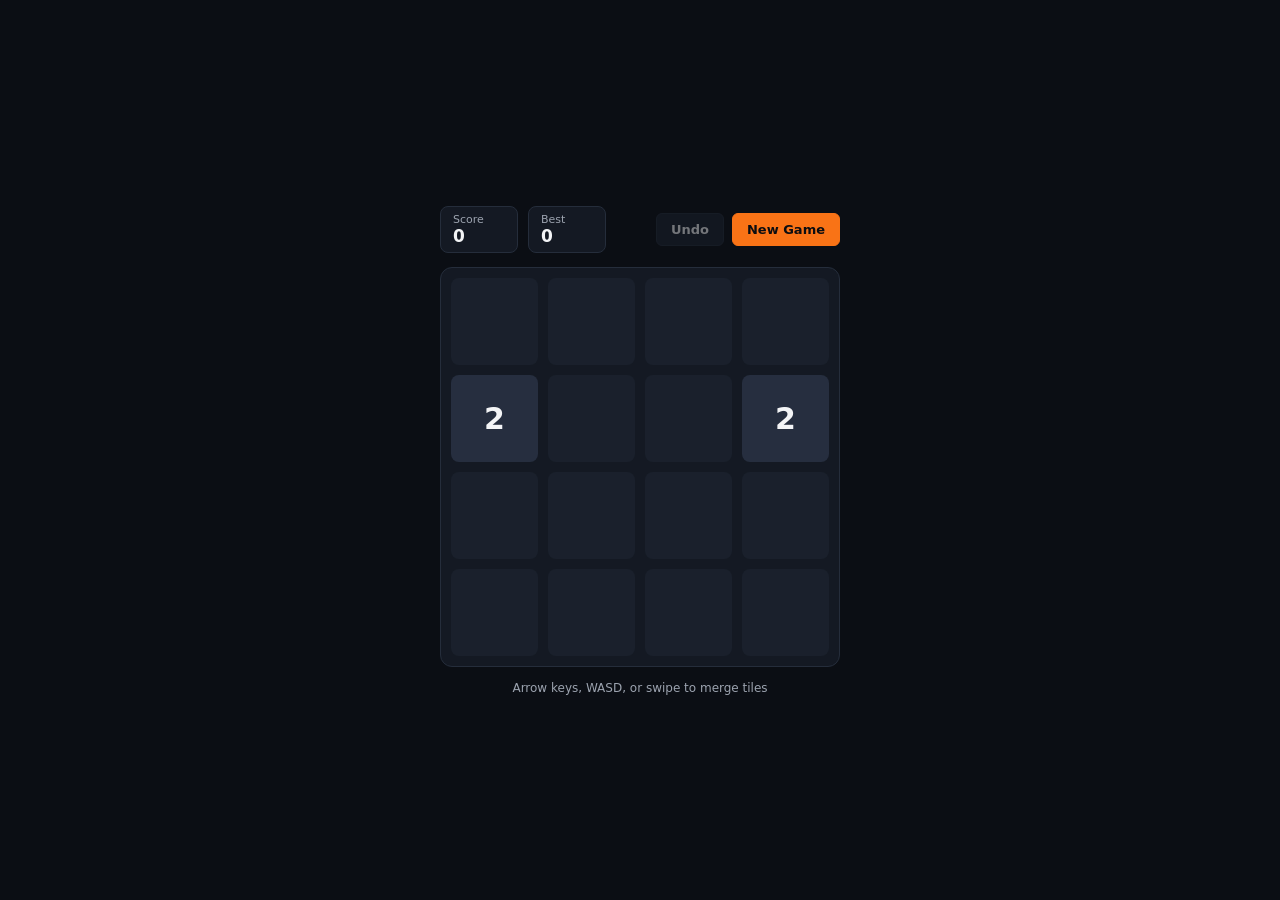
<file: public/games/2048.html>
<!doctype html>
<html lang="en">
  <head>
    <meta charset="UTF-8" />
    <meta name="viewport" content="width=device-width, initial-scale=1.0" />
    <title>2048 Tiles</title>
    <style>
      :root {
        color-scheme: dark;
        --bg: #0b0e14;
        --panel: #141923;
        --border: #252d3b;
        --text: #f3f4f6;
        --muted: #9ca3af;
        --accent: #f97316;
      }
      * { box-sizing: border-box; }
      body {
        margin: 0;
        min-height: 100vh;
        display: flex;
        flex-direction: column;
        align-items: center;
        justify-content: center;
        gap: 14px;
        padding: 16px;
        background: var(--bg);
        color: var(--text);
        font-family: system-ui, -apple-system, sans-serif;
        user-select: none;
        touch-action: none;
      }
      .top-bar {
        width: min(400px, 92vw);
        display: flex;
        align-items: center;
        justify-content: space-between;
        gap: 12px;
      }
      .scores {
        display: flex;
        gap: 10px;
        font-variant-numeric: tabular-nums;
      }
      .score-box {
        background: var(--panel);
        border: 1px solid var(--border);
        border-radius: 8px;
        padding: 6px 12px;
        min-width: 78px;
      }
      .score-label { display: block; font-size: 11px; color: var(--muted); }
      .score-val { font-size: 17px; font-weight: 700; }
      .controls { display: flex; gap: 8px; }
      button {
        font-family: inherit;
        font-size: 13px;
        font-weight: 600;
        padding: 8px 14px;
        border-radius: 6px;
        border: 1px solid var(--border);
        background: #1c2330;
        color: var(--text);
        cursor: pointer;
      }
      button:disabled { opacity: 0.45; cursor: not-allowed; }
      button.primary { background: var(--accent); border-color: var(--accent); color: #0b0d11; }
      .board-wrap {
        position: relative;
        width: min(400px, 92vw);
        aspect-ratio: 1 / 1;
        background: var(--panel);
        border: 1px solid var(--border);
        border-radius: 12px;
        padding: 10px;
      }
      .grid {
        width: 100%;
        height: 100%;
        display: grid;
        grid-template-columns: repeat(4, 1fr);
        grid-template-rows: repeat(4, 1fr);
        gap: 10px;
      }
      .tile {
        display: flex;
        align-items: center;
        justify-content: center;
        border-radius: 8px;
        font-weight: 700;
        font-size: clamp(20px, 5vw, 30px);
        font-variant-numeric: tabular-nums;
        background: #1b2230;
        color: var(--text);
        transition: transform 90ms ease;
      }
      .t-0 { background: #1a202c; color: transparent; }
      .t-2 { background: #262e3f; color: #f3f4f6; }
      .t-4 { background: #333e54; color: #f9fafb; }
      .t-8 { background: #9a3412; color: #fff7ed; }
      .t-16 { background: #c2410c; color: #fff7ed; }
      .t-32 { background: #ea580c; color: #ffffff; }
      .t-64 { background: #f97316; color: #0b0d11; }
      .t-128 { background: #fbbf24; color: #0b0d11; }
      .t-256 { background: #f59e0b; color: #0b0d11; }
      .t-512 { background: #eab308; color: #0b0d11; }
      .t-1024 { background: #facc15; color: #0b0d11; font-size: clamp(16px, 4vw, 24px); }
      .t-2048 { background: #fef08a; color: #0b0d11; font-size: clamp(16px, 4vw, 24px); }
      .overlay {
        position: absolute;
        inset: 0;
        background: rgba(11, 14, 20, 0.88);
        border-radius: 12px;
        display: flex;
        flex-direction: column;
        align-items: center;
        justify-content: center;
        gap: 12px;
        padding: 20px;
        text-align: center;
      }
      .overlay[hidden] { display: none; }
      .overlay h2 { margin: 0; font-size: 24px; }
      .overlay p { margin: 0; font-size: 14px; color: var(--muted); }
      .hint { font-size: 12px; color: var(--muted); }
    </style>
  </head>
  <body>
    <div class="top-bar">
      <div class="scores">
        <div class="score-box"><span class="score-label">Score</span><span class="score-val" id="score-el">0</span></div>
        <div class="score-box"><span class="score-label">Best</span><span class="score-val" id="best-el">0</span></div>
      </div>
      <div class="controls">
        <button type="button" id="undo-btn" disabled>Undo</button>
        <button type="button" class="primary" id="new-btn">New Game</button>
      </div>
    </div>

    <div class="board-wrap" id="board-wrap">
      <div class="grid" id="grid"></div>
      <div class="overlay" id="overlay" hidden>
        <h2 id="overlay-title">You reached 2048</h2>
        <p id="overlay-msg">Keep going for a higher score or start fresh.</p>
        <div class="controls">
          <button type="button" id="keep-btn" hidden>Keep Playing</button>
          <button type="button" class="primary" id="restart-btn">Play Again</button>
        </div>
      </div>
    </div>

    <div class="hint">Arrow keys, WASD, or swipe to merge tiles</div>

    <script>
      const BEST_KEY = 'arcadevault_2048_best';
      const gridEl = document.getElementById('grid');
      const scoreEl = document.getElementById('score-el');
      const bestEl = document.getElementById('best-el');
      const undoBtn = document.getElementById('undo-btn');
      const newBtn = document.getElementById('new-btn');
      const overlay = document.getElementById('overlay');
      const overlayTitle = document.getElementById('overlay-title');
      const overlayMsg = document.getElementById('overlay-msg');
      const keepBtn = document.getElementById('keep-btn');
      const restartBtn = document.getElementById('restart-btn');
      const boardWrap = document.getElementById('board-wrap');

      let board = [];
      let score = 0;
      let best = Number(localStorage.getItem(BEST_KEY) || 0);
      let prevState = null;
      let wonOnce = false;
      let touchStart = null;

      bestEl.textContent = best;

      function init() {
        board = Array.from({ length: 4 }, () => [0, 0, 0, 0]);
        score = 0;
        prevState = null;
        wonOnce = false;
        undoBtn.disabled = true;
        overlay.hidden = true;
        addRandomTile();
        addRandomTile();
        render();
      }

      function addRandomTile() {
        const empty = [];
        for (let r = 0; r < 4; r++) {
          for (let c = 0; c < 4; c++) {
            if (board[r][c] === 0) empty.push([r, c]);
          }
        }
        if (!empty.length) return;
        const [r, c] = empty[Math.floor(Math.random() * empty.length)];
        board[r][c] = Math.random() < 0.9 ? 2 : 4;
      }

      function render() {
        gridEl.innerHTML = '';
        for (let r = 0; r < 4; r++) {
          for (let c = 0; c < 4; c++) {
            const val = board[r][c];
            const cell = document.createElement('div');
            cell.className = `tile t-${val <= 2048 ? val : 2048}`;
            cell.textContent = val ? String(val) : '';
            gridEl.appendChild(cell);
          }
        }
        scoreEl.textContent = String(score);
        if (score > best) {
          best = score;
          bestEl.textContent = String(best);
          localStorage.setItem(BEST_KEY, String(best));
        }
      }

      function slideLine(line) {
        const nonZero = line.filter((v) => v !== 0);
        const out = [];
        let gained = 0;
        for (let i = 0; i < nonZero.length; i++) {
          if (i + 1 < nonZero.length && nonZero[i] === nonZero[i + 1]) {
            const merged = nonZero[i] * 2;
            out.push(merged);
            gained += merged;
            i++;
          } else {
            out.push(nonZero[i]);
          }
        }
        while (out.length < 4) out.push(0);
        return { out, gained };
      }

      function canMove() {
        for (let r = 0; r < 4; r++) {
          for (let c = 0; c < 4; c++) {
            if (board[r][c] === 0) return true;
            if (r < 3 && board[r][c] === board[r + 1][c]) return true;
            if (c < 3 && board[r][c] === board[r][c + 1]) return true;
          }
        }
        return false;
      }

      function move(dir) {
        if (!overlay.hidden) return;
        const snapshot = board.map((row) => [...row]);
        const prevScore = score;
        let changed = false;

        if (dir === 'left' || dir === 'right') {
          for (let r = 0; r < 4; r++) {
            const row = dir === 'left' ? [...board[r]] : [...board[r]].reverse();
            const { out, gained } = slideLine(row);
            const finalRow = dir === 'left' ? out : out.reverse();
            if (finalRow.some((v, idx) => v !== board[r][idx])) changed = true;
            board[r] = finalRow;
            score += gained;
          }
        } else {
          for (let c = 0; c < 4; c++) {
            const col = [board[0][c], board[1][c], board[2][c], board[3][c]];
            const oriented = dir === 'up' ? col : col.reverse();
            const { out, gained } = slideLine(oriented);
            const finalCol = dir === 'up' ? out : out.reverse();
            for (let r = 0; r < 4; r++) {
              if (board[r][c] !== finalCol[r]) changed = true;
              board[r][c] = finalCol[r];
            }
            score += gained;
          }
        }

        if (!changed) return;

        prevState = { board: snapshot, score: prevScore };
        undoBtn.disabled = false;
        addRandomTile();
        render();

        if (!wonOnce && board.some((row) => row.includes(2048))) {
          wonOnce = true;
          overlayTitle.textContent = '2048 Reached!';
          overlayMsg.textContent = 'Continue pushing your score or start a new board.';
          keepBtn.hidden = false;
          overlay.hidden = false;
          return;
        }

        if (!canMove()) {
          overlayTitle.textContent = 'No Moves Left';
          overlayMsg.textContent = `Final score: ${score}`;
          keepBtn.hidden = true;
          overlay.hidden = false;
        }
      }

      document.addEventListener('keydown', (e) => {
        const key = e.key.toLowerCase();
        if (['arrowup', 'arrowdown', 'arrowleft', 'arrowright'].includes(key)) {
          e.preventDefault();
        }
        if (key === 'arrowleft' || key === 'a') move('left');
        else if (key === 'arrowright' || key === 'd') move('right');
        else if (key === 'arrowup' || key === 'w') move('up');
        else if (key === 'arrowdown' || key === 's') move('down');
      });

      boardWrap.addEventListener('pointerdown', (e) => {
        touchStart = { x: e.clientX, y: e.clientY };
      });
      boardWrap.addEventListener('pointerup', (e) => {
        if (!touchStart) return;
        const dx = e.clientX - touchStart.x;
        const dy = e.clientY - touchStart.y;
        touchStart = null;
        if (Math.max(Math.abs(dx), Math.abs(dy)) < 24) return;
        if (Math.abs(dx) > Math.abs(dy)) move(dx > 0 ? 'right' : 'left');
        else move(dy > 0 ? 'down' : 'up');
      });

      undoBtn.addEventListener('click', () => {
        if (!prevState) return;
        board = prevState.board;
        score = prevState.score;
        prevState = null;
        undoBtn.disabled = true;
        overlay.hidden = true;
        render();
      });

      keepBtn.addEventListener('click', () => { overlay.hidden = true; });
      newBtn.addEventListener('click', init);
      restartBtn.addEventListener('click', init);

      init();
    </script>
  </body>
</html>
</file>
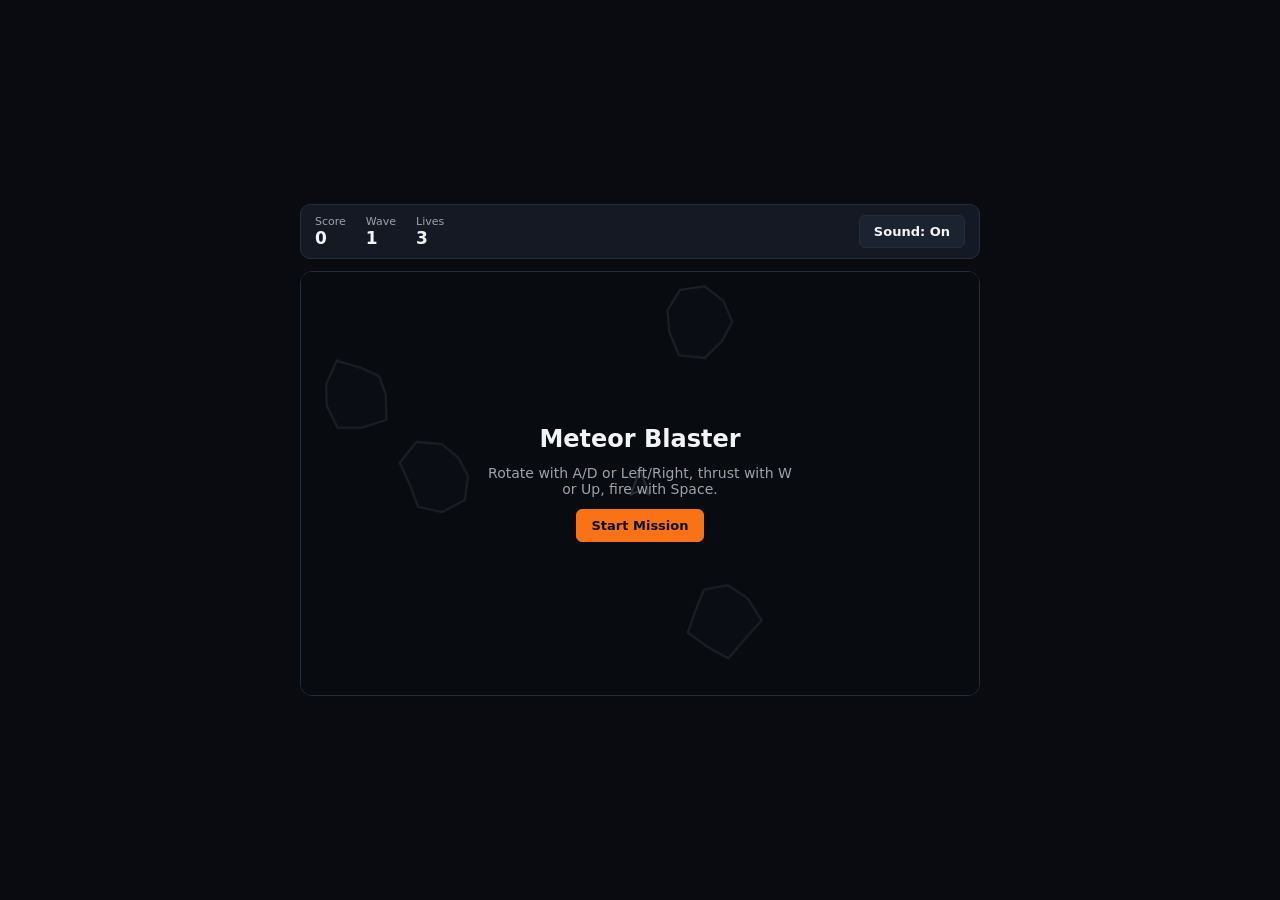
<file: public/games/asteroids.html>
<!doctype html>
<html lang="en">
  <head>
    <meta charset="UTF-8" />
    <meta name="viewport" content="width=device-width, initial-scale=1.0" />
    <title>Meteor Blaster</title>
    <style>
      :root {
        color-scheme: dark;
        --bg: #090b10;
        --panel: #141923;
        --border: #252d3b;
        --text: #f3f4f6;
        --muted: #9ca3af;
        --accent: #f97316;
      }
      * { box-sizing: border-box; }
      body {
        margin: 0;
        min-height: 100vh;
        display: flex;
        flex-direction: column;
        align-items: center;
        justify-content: center;
        gap: 12px;
        padding: 14px;
        background: var(--bg);
        color: var(--text);
        font-family: system-ui, -apple-system, sans-serif;
        user-select: none;
      }
      .hud {
        width: min(680px, 95vw);
        display: flex;
        align-items: center;
        justify-content: space-between;
        padding: 10px 14px;
        background: var(--panel);
        border: 1px solid var(--border);
        border-radius: 10px;
        font-variant-numeric: tabular-nums;
      }
      .stats { display: flex; gap: 20px; }
      .stat-label { display: block; font-size: 11px; color: var(--muted); }
      .stat-val { font-size: 17px; font-weight: 700; }
      button {
        font-family: inherit;
        font-size: 13px;
        font-weight: 600;
        padding: 8px 14px;
        border-radius: 6px;
        border: 1px solid var(--border);
        background: #1c2330;
        color: var(--text);
        cursor: pointer;
      }
      button.primary { background: var(--accent); border-color: var(--accent); color: #0b0d11; }
      .stage {
        position: relative;
        width: min(680px, 95vw);
        aspect-ratio: 16 / 10;
        background: #0b0e15;
        border: 1px solid var(--border);
        border-radius: 12px;
        overflow: hidden;
      }
      canvas { display: block; width: 100%; height: 100%; }
      .overlay {
        position: absolute;
        inset: 0;
        background: rgba(9, 11, 16, 0.86);
        display: flex;
        flex-direction: column;
        align-items: center;
        justify-content: center;
        gap: 12px;
        padding: 20px;
        text-align: center;
      }
      .overlay[hidden] { display: none; }
      .overlay h1 { margin: 0; font-size: 24px; }
      .overlay p { margin: 0; font-size: 14px; color: var(--muted); max-width: 36ch; }
    </style>
  </head>
  <body>
    <div class="hud">
      <div class="stats">
        <div><span class="stat-label">Score</span><span class="stat-val" id="score-el">0</span></div>
        <div><span class="stat-label">Wave</span><span class="stat-val" id="wave-el">1</span></div>
        <div><span class="stat-label">Lives</span><span class="stat-val" id="lives-el">3</span></div>
      </div>
      <button type="button" id="mute-btn">Sound: On</button>
    </div>

    <div class="stage">
      <canvas id="canvas" width="680" height="425"></canvas>
      <div class="overlay" id="overlay">
        <h1 id="overlay-title">Meteor Blaster</h1>
        <p id="overlay-sub">Rotate with A/D or Left/Right, thrust with W or Up, fire with Space.</p>
        <button type="button" class="primary" id="start-btn">Start Mission</button>
      </div>
    </div>

    <script>
      const canvas = document.getElementById('canvas');
      const ctx = canvas.getContext('2d');
      const scoreEl = document.getElementById('score-el');
      const waveEl = document.getElementById('wave-el');
      const livesEl = document.getElementById('lives-el');
      const overlay = document.getElementById('overlay');
      const overlayTitle = document.getElementById('overlay-title');
      const overlaySub = document.getElementById('overlay-sub');
      const startBtn = document.getElementById('start-btn');
      const muteBtn = document.getElementById('mute-btn');

      let state = 'MENU';
      let score = 0;
      let wave = 1;
      let lives = 3;
      let ship = null;
      let bullets = [];
      let asteroids = [];
      let sparks = [];
      let keys = {};
      let fireCooldown = 0;
      let muted = false;
      let audioCtx = null;

      function beep(freq, dur, type = 'sawtooth') {
        if (muted) return;
        try {
          if (!audioCtx) audioCtx = new (window.AudioContext || window.webkitAudioContext)();
          const osc = audioCtx.createOscillator();
          const gain = audioCtx.createGain();
          osc.type = type;
          osc.frequency.value = freq;
          gain.gain.setValueAtTime(0.05, audioCtx.currentTime);
          gain.gain.exponentialRampToValueAtTime(0.001, audioCtx.currentTime + dur);
          osc.connect(gain);
          gain.connect(audioCtx.destination);
          osc.start();
          osc.stop(audioCtx.currentTime + dur);
        } catch {}
      }

      function createAsteroid(x, y, radius) {
        const angle = Math.random() * Math.PI * 2;
        const speed = (1.1 + Math.random() * 1.4) * (radius < 20 ? 1.4 : 1);
        const verts = [];
        const points = 9;
        for (let i = 0; i < points; i++) {
          const a = (i / points) * Math.PI * 2;
          const r = radius * (0.76 + Math.random() * 0.36);
          verts.push({ x: Math.cos(a) * r, y: Math.sin(a) * r });
        }
        return { x, y, vx: Math.cos(angle) * speed, vy: Math.sin(angle) * speed, radius, verts };
      }

      function spawnWave(count) {
        asteroids = [];
        for (let i = 0; i < count; i++) {
          let x, y;
          do {
            x = Math.random() * canvas.width;
            y = Math.random() * canvas.height;
          } while (Math.hypot(x - canvas.width / 2, y - canvas.height / 2) < 120);
          asteroids.push(createAsteroid(x, y, 36));
        }
      }

      function resetShip() {
        ship = { x: canvas.width / 2, y: canvas.height / 2, vx: 0, vy: 0, angle: -Math.PI / 2, invuln: 110 };
      }

      function syncHud() {
        scoreEl.textContent = String(score);
        waveEl.textContent = String(wave);
        livesEl.textContent = String(lives);
      }

      function startGame() {
        score = 0;
        wave = 1;
        lives = 3;
        bullets = [];
        sparks = [];
        resetShip();
        spawnWave(4);
        syncHud();
        state = 'PLAYING';
        overlay.hidden = true;
      }

      function wrap(obj) {
        if (obj.x < -40) obj.x = canvas.width + 40;
        if (obj.x > canvas.width + 40) obj.x = -40;
        if (obj.y < -40) obj.y = canvas.height + 40;
        if (obj.y > canvas.height + 40) obj.y = -40;
      }

      function addSparks(x, y, color, count = 8) {
        for (let i = 0; i < count; i++) {
          const a = Math.random() * Math.PI * 2;
          const s = 1 + Math.random() * 2.5;
          sparks.push({ x, y, vx: Math.cos(a) * s, vy: Math.sin(a) * s, life: 22, color });
        }
      }

      function loop() {
        if (state === 'PLAYING') {
          if (keys['arrowleft'] || keys['a']) ship.angle -= 0.065;
          if (keys['arrowright'] || keys['d']) ship.angle += 0.065;
          if (keys['arrowup'] || keys['w']) {
            ship.vx += Math.cos(ship.angle) * 0.16;
            ship.vy += Math.sin(ship.angle) * 0.16;
          }
          ship.vx *= 0.99;
          ship.vy *= 0.99;
          ship.x += ship.vx;
          ship.y += ship.vy;
          wrap(ship);
          if (ship.invuln > 0) ship.invuln--;

          if (fireCooldown > 0) fireCooldown--;
          if (keys[' '] && fireCooldown === 0) {
            bullets.push({
              x: ship.x + Math.cos(ship.angle) * 14,
              y: ship.y + Math.sin(ship.angle) * 14,
              vx: Math.cos(ship.angle) * 7.5 + ship.vx * 0.4,
              vy: Math.sin(ship.angle) * 7.5 + ship.vy * 0.4,
              life: 55,
            });
            fireCooldown = 12;
            beep(660, 0.06, 'square');
          }

          for (let i = bullets.length - 1; i >= 0; i--) {
            const b = bullets[i];
            b.x += b.vx;
            b.y += b.vy;
            wrap(b);
            b.life--;
            if (b.life <= 0) bullets.splice(i, 1);
          }

          for (let i = asteroids.length - 1; i >= 0; i--) {
            const a = asteroids[i];
            a.x += a.vx;
            a.y += a.vy;
            wrap(a);

            // Bullet hit
            let destroyed = false;
            for (let j = bullets.length - 1; j >= 0; j--) {
              const b = bullets[j];
              if (Math.hypot(b.x - a.x, b.y - a.y) < a.radius) {
                bullets.splice(j, 1);
                asteroids.splice(i, 1);
                destroyed = true;
                score += a.radius > 26 ? 25 : a.radius > 16 ? 50 : 100;
                syncHud();
                beep(220, 0.12, 'triangle');
                addSparks(a.x, a.y, '#f97316', 10);
                if (a.radius > 16) {
                  asteroids.push(createAsteroid(a.x, a.y, a.radius * 0.56));
                  asteroids.push(createAsteroid(a.x, a.y, a.radius * 0.56));
                }
                break;
              }
            }
            if (destroyed) continue;

            // Ship hit
            if (ship.invuln === 0 && Math.hypot(ship.x - a.x, ship.y - a.y) < a.radius + 10) {
              lives -= 1;
              syncHud();
              beep(130, 0.25, 'sawtooth');
              addSparks(ship.x, ship.y, '#f3f4f6', 14);
              if (lives <= 0) {
                state = 'OVER';
                overlayTitle.textContent = 'Ship Destroyed';
                overlaySub.textContent = `Final score: ${score} · Reached Wave ${wave}`;
                startBtn.textContent = 'Play Again';
                overlay.hidden = false;
              } else {
                resetShip();
              }
            }
          }

          if (asteroids.length === 0 && state === 'PLAYING') {
            wave += 1;
            syncHud();
            spawnWave(3 + wave);
            ship.invuln = 80;
          }
        }

        for (let i = sparks.length - 1; i >= 0; i--) {
          const s = sparks[i];
          s.x += s.vx;
          s.y += s.vy;
          s.life--;
          if (s.life <= 0) sparks.splice(i, 1);
        }

        draw();
        requestAnimationFrame(loop);
      }

      function draw() {
        ctx.fillStyle = '#090b10';
        ctx.fillRect(0, 0, canvas.width, canvas.height);

        // Asteroids
        ctx.strokeStyle = '#9ca3af';
        ctx.fillStyle = '#181f2c';
        ctx.lineWidth = 2;
        asteroids.forEach((a) => {
          ctx.beginPath();
          a.verts.forEach((v, idx) => {
            if (idx === 0) ctx.moveTo(a.x + v.x, a.y + v.y);
            else ctx.lineTo(a.x + v.x, a.y + v.y);
          });
          ctx.closePath();
          ctx.fill();
          ctx.stroke();
        });

        // Bullets
        ctx.fillStyle = '#f97316';
        bullets.forEach((b) => {
          ctx.beginPath();
          ctx.arc(b.x, b.y, 3, 0, Math.PI * 2);
          ctx.fill();
        });

        // Sparks
        sparks.forEach((s) => {
          ctx.fillStyle = s.color;
          ctx.globalAlpha = s.life / 22;
          ctx.fillRect(s.x, s.y, 3, 3);
          ctx.globalAlpha = 1;
        });

        // Ship
        if (ship && (ship.invuln === 0 || Math.floor(ship.invuln / 6) % 2 === 0)) {
          ctx.save();
          ctx.translate(ship.x, ship.y);
          ctx.rotate(ship.angle);
          if (keys['arrowup'] || keys['w']) {
            ctx.fillStyle = '#f97316';
            ctx.beginPath();
            ctx.moveTo(-10, -4);
            ctx.lineTo(-19, 0);
            ctx.lineTo(-10, 4);
            ctx.closePath();
            ctx.fill();
          }
          ctx.strokeStyle = '#f3f4f6';
          ctx.fillStyle = '#1f2937';
          ctx.lineWidth = 2;
          ctx.beginPath();
          ctx.moveTo(15, 0);
          ctx.lineTo(-11, -9);
          ctx.lineTo(-7, 0);
          ctx.lineTo(-11, 9);
          ctx.closePath();
          ctx.fill();
          ctx.stroke();
          ctx.restore();
        }
      }

      document.addEventListener('keydown', (e) => {
        const k = e.key.toLowerCase();
        if (['arrowup', 'arrowdown', 'arrowleft', 'arrowright', ' '].includes(k)) e.preventDefault();
        keys[k] = true;
        if (k === ' ' && state !== 'PLAYING') startGame();
      });
      document.addEventListener('keyup', (e) => {
        keys[e.key.toLowerCase()] = false;
      });

      startBtn.addEventListener('click', startGame);
      muteBtn.addEventListener('click', () => {
        muted = !muted;
        muteBtn.textContent = muted ? 'Sound: Off' : 'Sound: On';
      });

      resetShip();
      spawnWave(4);
      loop();
    </script>
  </body>
</html>
</file>
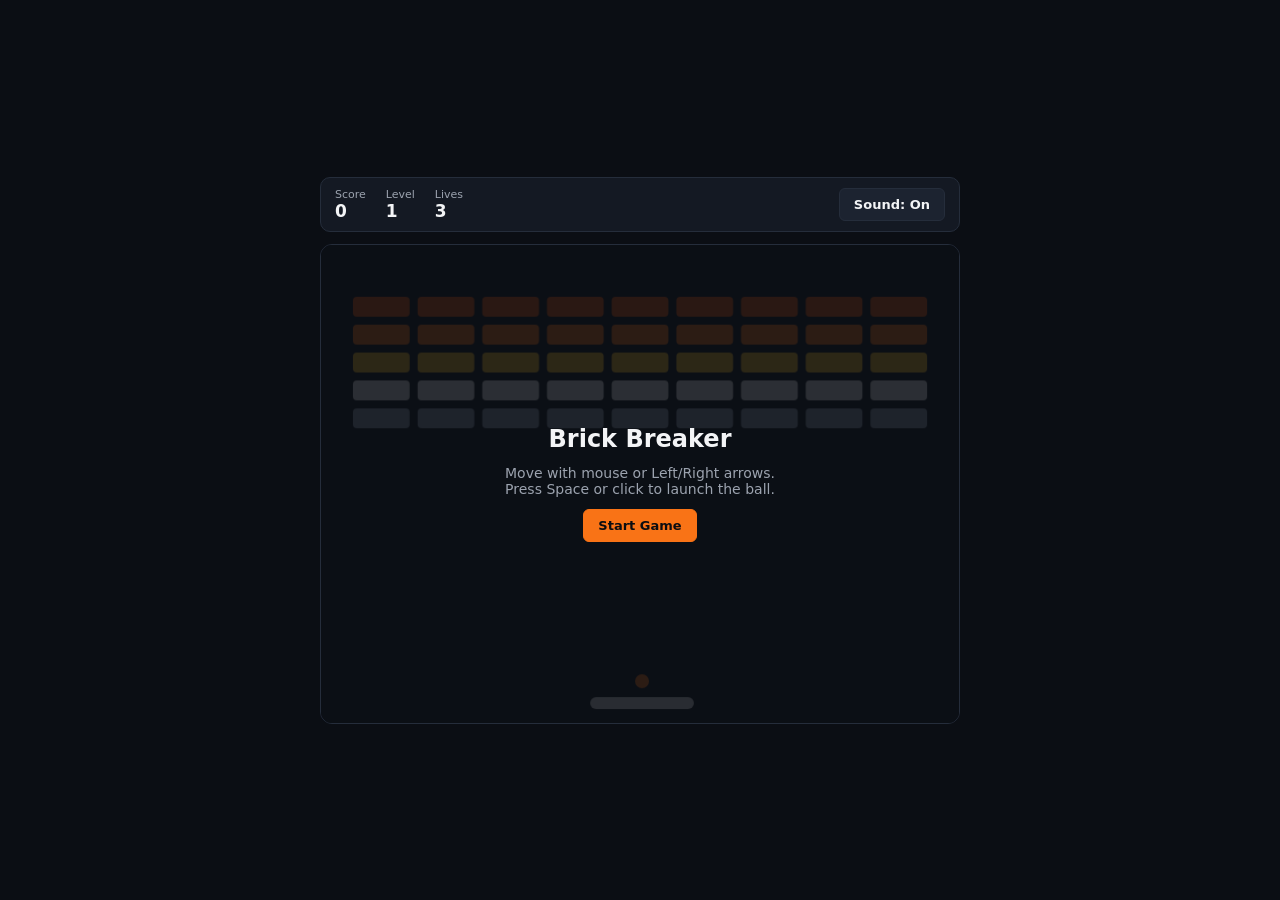
<file: public/games/breakout.html>
<!doctype html>
<html lang="en">
  <head>
    <meta charset="UTF-8" />
    <meta name="viewport" content="width=device-width, initial-scale=1.0" />
    <title>Brick Breaker</title>
    <style>
      :root {
        color-scheme: dark;
        --bg: #0b0e14;
        --panel: #141923;
        --border: #252d3b;
        --text: #f3f4f6;
        --muted: #9ca3af;
        --accent: #f97316;
      }
      * { box-sizing: border-box; }
      body {
        margin: 0;
        min-height: 100vh;
        display: flex;
        flex-direction: column;
        align-items: center;
        justify-content: center;
        gap: 12px;
        padding: 14px;
        background: var(--bg);
        color: var(--text);
        font-family: system-ui, -apple-system, sans-serif;
        user-select: none;
      }
      .hud {
        width: min(640px, 95vw);
        display: flex;
        align-items: center;
        justify-content: space-between;
        padding: 10px 14px;
        background: var(--panel);
        border: 1px solid var(--border);
        border-radius: 10px;
        font-variant-numeric: tabular-nums;
      }
      .stats { display: flex; gap: 20px; }
      .stat-label { display: block; font-size: 11px; color: var(--muted); }
      .stat-val { font-size: 17px; font-weight: 700; }
      button {
        font-family: inherit;
        font-size: 13px;
        font-weight: 600;
        padding: 8px 14px;
        border-radius: 6px;
        border: 1px solid var(--border);
        background: #1c2330;
        color: var(--text);
        cursor: pointer;
      }
      button.primary { background: var(--accent); border-color: var(--accent); color: #0b0d11; }
      .stage-wrap {
        position: relative;
        width: min(640px, 95vw);
        aspect-ratio: 4 / 3;
        background: var(--panel);
        border: 1px solid var(--border);
        border-radius: 12px;
        overflow: hidden;
      }
      canvas { display: block; width: 100%; height: 100%; }
      .overlay {
        position: absolute;
        inset: 0;
        background: rgba(11, 14, 20, 0.86);
        display: flex;
        flex-direction: column;
        align-items: center;
        justify-content: center;
        gap: 12px;
        padding: 20px;
        text-align: center;
      }
      .overlay[hidden] { display: none; }
      .overlay h1 { margin: 0; font-size: 24px; }
      .overlay p { margin: 0; font-size: 14px; color: var(--muted); max-width: 34ch; }
    </style>
  </head>
  <body>
    <div class="hud">
      <div class="stats">
        <div><span class="stat-label">Score</span><span class="stat-val" id="score-el">0</span></div>
        <div><span class="stat-label">Level</span><span class="stat-val" id="level-el">1</span></div>
        <div><span class="stat-label">Lives</span><span class="stat-val" id="lives-el">3</span></div>
      </div>
      <div>
        <button type="button" id="mute-btn">Sound: On</button>
      </div>
    </div>

    <div class="stage-wrap">
      <canvas id="canvas" width="640" height="480"></canvas>
      <div class="overlay" id="overlay">
        <h1 id="overlay-title">Brick Breaker</h1>
        <p id="overlay-sub">Move with mouse or Left/Right arrows. Press Space or click to launch the ball.</p>
        <button type="button" class="primary" id="start-btn">Start Game</button>
      </div>
    </div>

    <script>
      const canvas = document.getElementById('canvas');
      const ctx = canvas.getContext('2d');
      const scoreEl = document.getElementById('score-el');
      const levelEl = document.getElementById('level-el');
      const livesEl = document.getElementById('lives-el');
      const overlay = document.getElementById('overlay');
      const overlayTitle = document.getElementById('overlay-title');
      const overlaySub = document.getElementById('overlay-sub');
      const startBtn = document.getElementById('start-btn');
      const muteBtn = document.getElementById('mute-btn');

      const COLORS = ['#ea580c', '#f97316', '#fbbf24', '#f3f4f6', '#94a3b8'];
      let state = 'MENU';
      let score = 0;
      let level = 1;
      let lives = 3;
      let paddle = { x: 270, w: 104, h: 12 };
      let balls = [];
      let bricks = [];
      let drops = [];
      let keys = { left: false, right: false };
      let muted = false;
      let audioCtx = null;
      let rafId = null;

      function beep(freq, dur) {
        if (muted) return;
        try {
          if (!audioCtx) audioCtx = new (window.AudioContext || window.webkitAudioContext)();
          const osc = audioCtx.createOscillator();
          const gain = audioCtx.createGain();
          osc.type = 'triangle';
          osc.frequency.value = freq;
          gain.gain.setValueAtTime(0.07, audioCtx.currentTime);
          gain.gain.exponentialRampToValueAtTime(0.001, audioCtx.currentTime + dur);
          osc.connect(gain);
          gain.connect(audioCtx.destination);
          osc.start();
          osc.stop(audioCtx.currentTime + dur);
        } catch {}
      }

      function buildBricks(lvl) {
        bricks = [];
        const cols = 9;
        const rows = 5 + Math.min(2, lvl - 1);
        const pad = 8;
        const marginX = 32;
        const bw = (canvas.width - marginX * 2 - pad * (cols - 1)) / cols;
        const bh = 20;
        for (let r = 0; r < rows; r++) {
          for (let c = 0; c < cols; c++) {
            if (lvl % 2 === 0 && (r + c) % 5 === 0) continue;
            bricks.push({
              x: marginX + c * (bw + pad),
              y: 52 + r * (bh + pad),
              w: bw,
              h: bh,
              color: COLORS[r % COLORS.length],
              alive: true,
            });
          }
        }
      }

      function resetBall() {
        paddle.w = 104;
        balls = [{ x: paddle.x + paddle.w / 2, y: canvas.height - 42, dx: 3.4, dy: -4.2, r: 7, stuck: true }];
      }

      function startGame() {
        score = 0;
        level = 1;
        lives = 3;
        drops = [];
        paddle.x = (canvas.width - 104) / 2;
        buildBricks(level);
        resetBall();
        syncHud();
        state = 'PLAYING';
        overlay.hidden = true;
      }

      function syncHud() {
        scoreEl.textContent = String(score);
        levelEl.textContent = String(level);
        livesEl.textContent = String(lives);
      }

      function launchStuckBalls() {
        balls.forEach((b) => {
          if (b.stuck) {
            b.stuck = false;
            const speed = 5 + Math.min(2.2, (level - 1) * 0.4);
            const angle = -Math.PI / 2 + (Math.random() - 0.5) * 0.45;
            b.dx = Math.cos(angle) * speed;
            b.dy = Math.sin(angle) * speed;
          }
        });
      }

      function update() {
        if (state === 'PLAYING') {
          if (keys.left) paddle.x -= 7;
          if (keys.right) paddle.x += 7;
          paddle.x = Math.max(10, Math.min(canvas.width - paddle.w - 10, paddle.x));

          for (let i = balls.length - 1; i >= 0; i--) {
            const b = balls[i];
            if (b.stuck) {
              b.x = paddle.x + paddle.w / 2;
              b.y = canvas.height - 34;
              continue;
            }
            b.x += b.dx;
            b.y += b.dy;

            if (b.x - b.r < 0) { b.x = b.r; b.dx = Math.abs(b.dx); beep(320, 0.04); }
            if (b.x + b.r > canvas.width) { b.x = canvas.width - b.r; b.dx = -Math.abs(b.dx); beep(320, 0.04); }
            if (b.y - b.r < 0) { b.y = b.r; b.dy = Math.abs(b.dy); beep(320, 0.04); }

            // Paddle bounce
            const py = canvas.height - 26;
            if (b.dy > 0 && b.y + b.r >= py && b.y - b.r <= py + paddle.h && b.x >= paddle.x - 4 && b.x <= paddle.x + paddle.w + 4) {
              const hitPos = (b.x - (paddle.x + paddle.w / 2)) / (paddle.w / 2);
              const speed = Math.hypot(b.dx, b.dy);
              const angle = hitPos * (Math.PI / 3);
              b.dx = Math.sin(angle) * speed;
              b.dy = -Math.cos(angle) * speed;
              b.y = py - b.r;
              beep(440, 0.05);
            }

            // Brick collision
            for (const br of bricks) {
              if (!br.alive) continue;
              if (b.x + b.r > br.x && b.x - b.r < br.x + br.w && b.y + b.r > br.y && b.y - b.r < br.y + br.h) {
                br.alive = false;
                b.dy = -b.dy;
                score += 20;
                syncHud();
                beep(580, 0.06);
                if (Math.random() < 0.14) {
                  drops.push({ x: br.x + br.w / 2, y: br.y + br.h / 2, type: Math.random() < 0.5 ? 'W' : 'M' });
                }
                break;
              }
            }

            if (b.y - b.r > canvas.height) {
              balls.splice(i, 1);
            }
          }

          // Power-up drops
          for (let i = drops.length - 1; i >= 0; i--) {
            const d = drops[i];
            d.y += 2.6;
            const py = canvas.height - 26;
            if (d.y + 10 >= py && d.y - 10 <= py + paddle.h && d.x >= paddle.x && d.x <= paddle.x + paddle.w) {
              if (d.type === 'W') {
                paddle.w = Math.min(160, paddle.w + 26);
              } else if (balls.length < 4 && balls[0]) {
                balls.push({ ...balls[0], dx: -balls[0].dx, stuck: false });
              }
              beep(720, 0.1);
              drops.splice(i, 1);
              continue;
            }
            if (d.y > canvas.height + 20) drops.splice(i, 1);
          }

          if (balls.length === 0) {
            lives -= 1;
            syncHud();
            beep(180, 0.2);
            if (lives <= 0) {
              state = 'OVER';
              overlayTitle.textContent = 'Game Over';
              overlaySub.textContent = `Final score: ${score} · Reached Level ${level}`;
              startBtn.textContent = 'Play Again';
              overlay.hidden = false;
            } else {
              resetBall();
            }
          } else if (bricks.every((br) => !br.alive)) {
            level += 1;
            syncHud();
            drops = [];
            buildBricks(level);
            resetBall();
            beep(820, 0.18);
          }
        }

        draw();
        rafId = requestAnimationFrame(update);
      }

      function draw() {
        ctx.fillStyle = '#0e131c';
        ctx.fillRect(0, 0, canvas.width, canvas.height);

        bricks.forEach((br) => {
          if (!br.alive) return;
          ctx.fillStyle = br.color;
          ctx.beginPath();
          ctx.roundRect(br.x, br.y, br.w, br.h, 4);
          ctx.fill();
        });

        drops.forEach((d) => {
          ctx.fillStyle = d.type === 'W' ? '#10b981' : '#fbbf24';
          ctx.beginPath();
          ctx.roundRect(d.x - 12, d.y - 9, 24, 18, 5);
          ctx.fill();
          ctx.fillStyle = '#0b0d11';
          ctx.font = 'bold 11px system-ui';
          ctx.textAlign = 'center';
          ctx.textBaseline = 'middle';
          ctx.fillText(d.type, d.x, d.y + 0.5);
        });

        // Paddle
        ctx.fillStyle = '#e5e7eb';
        ctx.beginPath();
        ctx.roundRect(paddle.x, canvas.height - 26, paddle.w, paddle.h, 6);
        ctx.fill();

        // Balls
        balls.forEach((b) => {
          ctx.fillStyle = '#f97316';
          ctx.beginPath();
          ctx.arc(b.x, b.y, b.r, 0, Math.PI * 2);
          ctx.fill();
        });
      }

      canvas.addEventListener('pointermove', (e) => {
        if (state !== 'PLAYING') return;
        const rect = canvas.getBoundingClientRect();
        const scaleX = canvas.width / rect.width;
        const mx = (e.clientX - rect.left) * scaleX;
        paddle.x = Math.max(10, Math.min(canvas.width - paddle.w - 10, mx - paddle.w / 2));
      });

      canvas.addEventListener('click', () => {
        if (state === 'PLAYING') launchStuckBalls();
      });

      document.addEventListener('keydown', (e) => {
        if (e.key === 'ArrowLeft' || e.key.toLowerCase() === 'a') { e.preventDefault(); keys.left = true; }
        if (e.key === 'ArrowRight' || e.key.toLowerCase() === 'd') { e.preventDefault(); keys.right = true; }
        if (e.key === ' ') {
          e.preventDefault();
          if (state === 'PLAYING') launchStuckBalls();
          else startGame();
        }
      });

      document.addEventListener('keyup', (e) => {
        if (e.key === 'ArrowLeft' || e.key.toLowerCase() === 'a') keys.left = false;
        if (e.key === 'ArrowRight' || e.key.toLowerCase() === 'd') keys.right = false;
      });

      startBtn.addEventListener('click', startGame);
      muteBtn.addEventListener('click', () => {
        muted = !muted;
        muteBtn.textContent = muted ? 'Sound: Off' : 'Sound: On';
      });

      buildBricks(1);
      resetBall();
      rafId = requestAnimationFrame(update);
    </script>
  </body>
</html>
</file>
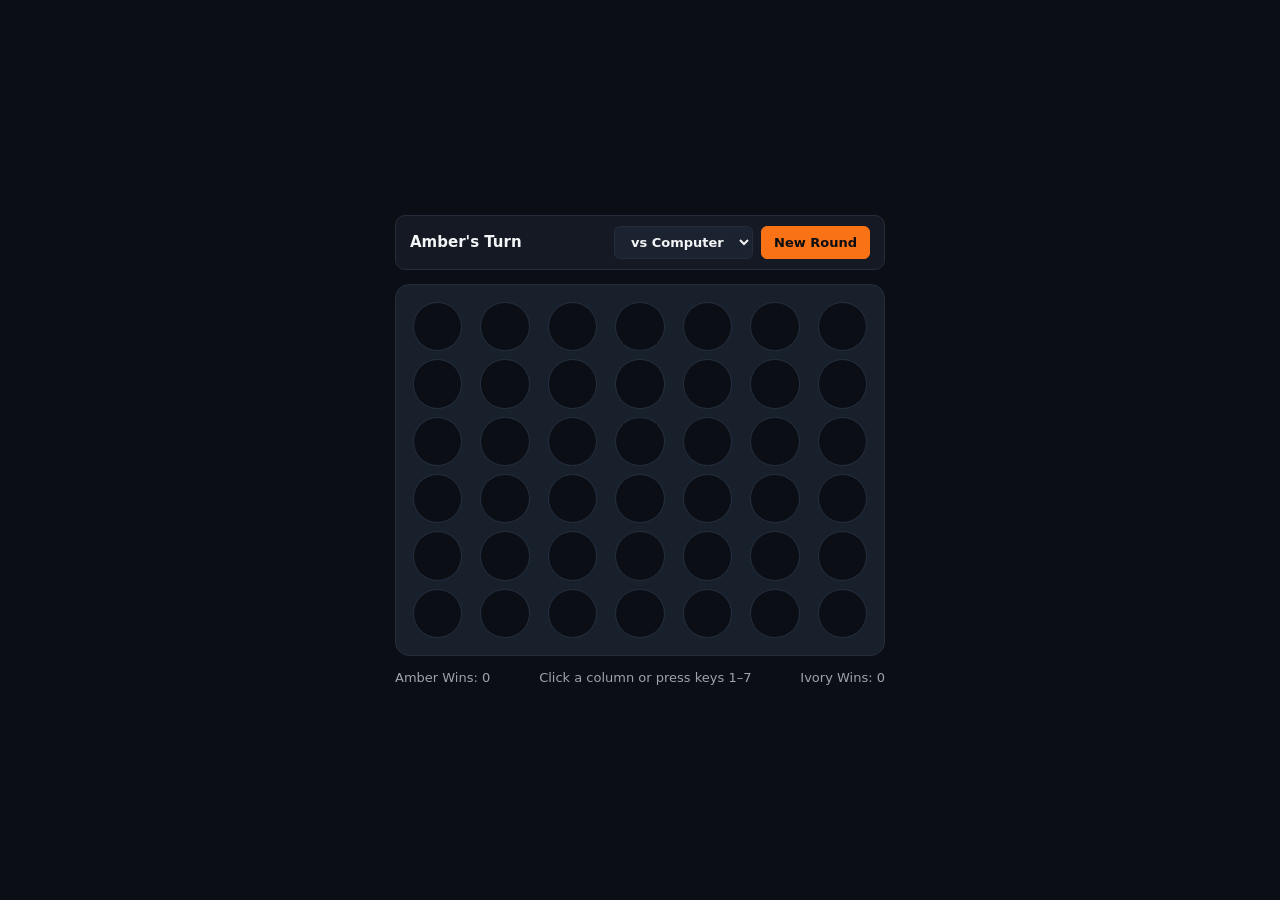
<file: public/games/connect4.html>
<!doctype html>
<html lang="en">
  <head>
    <meta charset="UTF-8" />
    <meta name="viewport" content="width=device-width, initial-scale=1.0" />
    <title>Four in a Row</title>
    <style>
      :root {
        color-scheme: dark;
        --bg: #0b0e14;
        --panel: #141923;
        --border: #252d3b;
        --text: #f3f4f6;
        --muted: #9ca3af;
        --p1: #f97316;
        --p2: #f3f4f6;
      }
      * { box-sizing: border-box; }
      body {
        margin: 0;
        min-height: 100vh;
        display: flex;
        flex-direction: column;
        align-items: center;
        justify-content: center;
        gap: 14px;
        padding: 14px;
        background: var(--bg);
        color: var(--text);
        font-family: system-ui, -apple-system, sans-serif;
        user-select: none;
      }
      .hud {
        width: min(490px, 95vw);
        display: flex;
        flex-wrap: wrap;
        align-items: center;
        justify-content: space-between;
        gap: 12px;
        padding: 10px 14px;
        background: var(--panel);
        border: 1px solid var(--border);
        border-radius: 10px;
      }
      .turn-text { font-size: 15px; font-weight: 700; }
      .controls { display: flex; gap: 8px; }
      button, select {
        font-family: inherit;
        font-size: 13px;
        font-weight: 600;
        padding: 7px 12px;
        border-radius: 6px;
        border: 1px solid var(--border);
        background: #1c2330;
        color: var(--text);
        cursor: pointer;
      }
      button.primary { background: var(--p1); border-color: var(--p1); color: #0b0d11; }
      .board {
        width: min(490px, 95vw);
        background: #18202c;
        border: 1px solid var(--border);
        border-radius: 14px;
        padding: 12px;
        display: grid;
        grid-template-columns: repeat(7, 1fr);
        gap: 8px;
      }
      .col-btn {
        display: flex;
        flex-direction: column;
        gap: 8px;
        padding: 4px;
        background: transparent;
        border: 1px solid transparent;
        border-radius: 10px;
      }
      .col-btn:hover:not(:disabled) {
        background: rgba(255, 255, 255, 0.04);
        border-color: #2f3a4d;
      }
      .slot {
        width: 100%;
        aspect-ratio: 1 / 1;
        border-radius: 50%;
        background: #0b0e14;
        border: 1px solid #263040;
        transition: transform 140ms ease, background-color 140ms ease;
      }
      .slot.p1 { background: var(--p1); border-color: #fb923c; }
      .slot.p2 { background: var(--p2); border-color: #ffffff; }
      .slot.win { box-shadow: 0 0 0 3px #10b981; }
      .scoreboard {
        width: min(490px, 95vw);
        display: flex;
        justify-content: space-between;
        font-size: 13px;
        color: var(--muted);
        font-variant-numeric: tabular-nums;
      }
    </style>
  </head>
  <body>
    <div class="hud">
      <div class="turn-text" id="turn-el">Amber's Turn</div>
      <div class="controls">
        <select id="mode-select" aria-label="Game mode">
          <option value="bot">vs Computer</option>
          <option value="local">2 Players</option>
        </select>
        <button type="button" class="primary" id="reset-btn">New Round</button>
      </div>
    </div>

    <div class="board" id="board" role="grid" aria-label="Four in a Row board"></div>

    <div class="scoreboard">
      <span id="p1-score">Amber Wins: 0</span>
      <span>Click a column or press keys 1–7</span>
      <span id="p2-score">Ivory Wins: 0</span>
    </div>

    <script>
      const ROWS = 6;
      const COLS = 7;
      const boardEl = document.getElementById('board');
      const turnEl = document.getElementById('turn-el');
      const modeSelect = document.getElementById('mode-select');
      const resetBtn = document.getElementById('reset-btn');
      const p1ScoreEl = document.getElementById('p1-score');
      const p2ScoreEl = document.getElementById('p2-score');

      let grid = [];
      let turn = 1;
      let over = false;
      let winCells = new Set();
      let wins = { 1: 0, 2: 0 };
      let botTimer = null;

      function resetRound() {
        clearTimeout(botTimer);
        grid = Array.from({ length: ROWS }, () => Array(COLS).fill(0));
        turn = 1;
        over = false;
        winCells = new Set();
        updateTurnLabel();
        render();
      }

      function updateTurnLabel(winner = 0, draw = false) {
        if (draw) {
          turnEl.textContent = 'Draw — Board Full';
          return;
        }
        if (winner) {
          const name = winner === 1 ? 'Amber' : modeSelect.value === 'bot' ? 'Computer (Ivory)' : 'Ivory';
          turnEl.textContent = `${name} Wins!`;
          return;
        }
        const name = turn === 1 ? 'Amber' : modeSelect.value === 'bot' ? 'Computer (Ivory)' : 'Ivory';
        turnEl.textContent = `${name}'s Turn`;
      }

      function getDropRow(col) {
        for (let r = ROWS - 1; r >= 0; r--) {
          if (grid[r][col] === 0) return r;
        }
        return -1;
      }

      function checkWin(player) {
        const dirs = [[0, 1], [1, 0], [1, 1], [1, -1]];
        for (let r = 0; r < ROWS; r++) {
          for (let c = 0; c < COLS; c++) {
            if (grid[r][c] !== player) continue;
            for (const [dr, dc] of dirs) {
              const line = [[r, c]];
              for (let k = 1; k < 4; k++) {
                const nr = r + dr * k, nc = c + dc * k;
                if (nr >= 0 && nr < ROWS && nc >= 0 && nc < COLS && grid[nr][nc] === player) {
                  line.push([nr, nc]);
                } else break;
              }
              if (line.length === 4) return line;
            }
          }
        }
        return null;
      }

      function dropDisc(col) {
        if (over) return;
        const r = getDropRow(col);
        if (r === -1) return;

        grid[r][col] = turn;
        const winLine = checkWin(turn);
        if (winLine) {
          over = true;
          winLine.forEach(([wr, wc]) => winCells.add(`${wr},${wc}`));
          wins[turn] += 1;
          p1ScoreEl.textContent = `Amber Wins: ${wins[1]}`;
          p2ScoreEl.textContent = `${modeSelect.value === 'bot' ? 'Computer' : 'Ivory'} Wins: ${wins[2]}`;
          updateTurnLabel(turn, false);
          render();
          return;
        }

        if (grid[0].every((v) => v !== 0)) {
          over = true;
          updateTurnLabel(0, true);
          render();
          return;
        }

        turn = turn === 1 ? 2 : 1;
        updateTurnLabel();
        render();

        if (!over && turn === 2 && modeSelect.value === 'bot') {
          botTimer = setTimeout(() => {
            const botCol = chooseBotColumn();
            if (botCol !== -1) dropDisc(botCol);
          }, 450);
        }
      }

      function chooseBotColumn() {
        const valid = [];
        for (let c = 0; c < COLS; c++) {
          if (getDropRow(c) !== -1) valid.push(c);
        }
        if (!valid.length) return -1;

        // 1. Immediate winning move
        for (const c of valid) {
          const r = getDropRow(c);
          grid[r][c] = 2;
          const winsNow = !!checkWin(2);
          grid[r][c] = 0;
          if (winsNow) return c;
        }

        // 2. Block player's immediate winning move
        for (const c of valid) {
          const r = getDropRow(c);
          grid[r][c] = 1;
          const blocksThreat = !!checkWin(1);
          grid[r][c] = 0;
          if (blocksThreat) return c;
        }

        // 3. Prefer center columns while avoiding giving opponent an immediate win above
        const order = [3, 2, 4, 1, 5, 0, 6].filter((c) => valid.includes(c));
        for (const c of order) {
          const r = getDropRow(c);
          grid[r][c] = 2;
          let unsafe = false;
          if (r - 1 >= 0) {
            grid[r - 1][c] = 1;
            if (checkWin(1)) unsafe = true;
            grid[r - 1][c] = 0;
          }
          grid[r][c] = 0;
          if (!unsafe) return c;
        }
        return order[0];
      }

      function render() {
        boardEl.innerHTML = '';
        for (let c = 0; c < COLS; c++) {
          const colBtn = document.createElement('button');
          colBtn.type = 'button';
          colBtn.className = 'col-btn';
          colBtn.disabled = over || getDropRow(c) === -1 || (turn === 2 && modeSelect.value === 'bot');
          colBtn.setAttribute('aria-label', `Drop disc in column ${c + 1}`);
          colBtn.addEventListener('click', () => dropDisc(c));

          for (let r = 0; r < ROWS; r++) {
            const slot = document.createElement('span');
            const val = grid[r][c];
            slot.className = 'slot';
            if (val === 1) slot.classList.add('p1');
            if (val === 2) slot.classList.add('p2');
            if (winCells.has(`${r},${c}`)) slot.classList.add('win');
            colBtn.appendChild(slot);
          }
          boardEl.appendChild(colBtn);
        }
      }

      document.addEventListener('keydown', (e) => {
        const col = Number(e.key) - 1;
        if (col >= 0 && col < COLS) {
          if (!(turn === 2 && modeSelect.value === 'bot')) dropDisc(col);
        }
      });

      modeSelect.addEventListener('change', () => {
        wins = { 1: 0, 2: 0 };
        p1ScoreEl.textContent = 'Amber Wins: 0';
        p2ScoreEl.textContent = `${modeSelect.value === 'bot' ? 'Computer' : 'Ivory'} Wins: 0`;
        resetRound();
      });
      resetBtn.addEventListener('click', resetRound);

      resetRound();
    </script>
  </body>
</html>
</file>
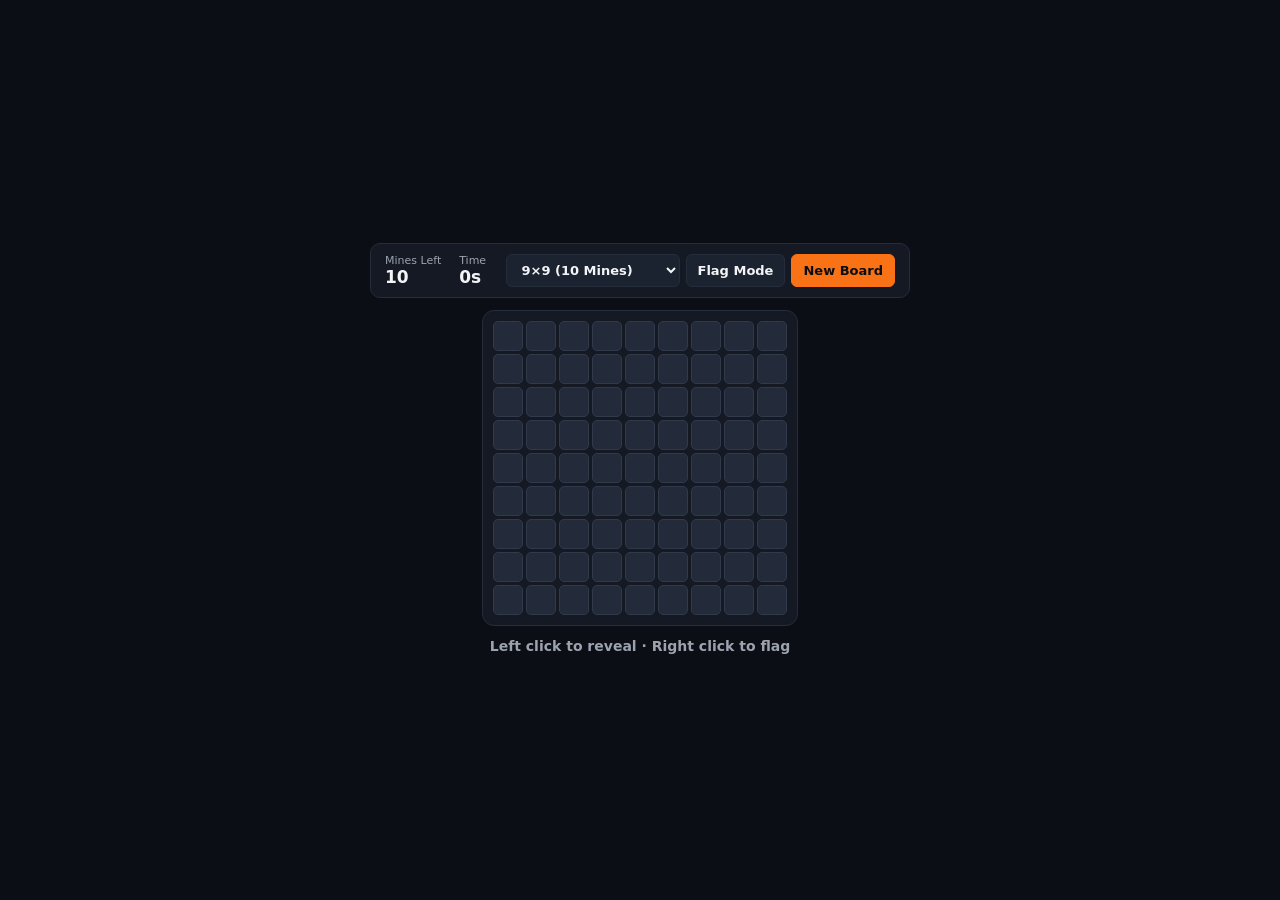
<file: public/games/minesweeper.html>
<!doctype html>
<html lang="en">
  <head>
    <meta charset="UTF-8" />
    <meta name="viewport" content="width=device-width, initial-scale=1.0" />
    <title>Minesweeper</title>
    <style>
      :root {
        color-scheme: dark;
        --bg: #0b0e14;
        --panel: #141923;
        --border: #252d3b;
        --text: #f3f4f6;
        --muted: #9ca3af;
        --accent: #f97316;
      }
      * { box-sizing: border-box; }
      body {
        margin: 0;
        min-height: 100vh;
        display: flex;
        flex-direction: column;
        align-items: center;
        justify-content: center;
        gap: 12px;
        padding: 14px;
        background: var(--bg);
        color: var(--text);
        font-family: system-ui, -apple-system, sans-serif;
        user-select: none;
      }
      .toolbar {
        width: 100%;
        max-width: 540px;
        display: flex;
        flex-wrap: wrap;
        align-items: center;
        justify-content: space-between;
        gap: 10px;
        padding: 10px 14px;
        background: var(--panel);
        border: 1px solid var(--border);
        border-radius: 10px;
      }
      .stats {
        display: flex;
        gap: 18px;
        font-variant-numeric: tabular-nums;
      }
      .stat-label { display: block; font-size: 11px; color: var(--muted); }
      .stat-val { font-size: 17px; font-weight: 700; }
      .actions { display: flex; flex-wrap: wrap; gap: 6px; }
      button, select {
        font-family: inherit;
        font-size: 13px;
        font-weight: 600;
        padding: 7px 11px;
        border-radius: 6px;
        border: 1px solid var(--border);
        background: #1c2330;
        color: var(--text);
        cursor: pointer;
      }
      button.primary { background: var(--accent); border-color: var(--accent); color: #0b0d11; }
      button[aria-pressed="true"] { border-color: var(--accent); color: var(--accent); }
      .board-scroll {
        max-width: 100%;
        overflow: auto;
        padding: 10px;
        background: var(--panel);
        border: 1px solid var(--border);
        border-radius: 12px;
      }
      .grid {
        display: grid;
        gap: 3px;
      }
      .cell {
        width: 30px;
        height: 30px;
        padding: 0;
        display: flex;
        align-items: center;
        justify-content: center;
        font-size: 14px;
        font-weight: 700;
        border-radius: 5px;
        border: 1px solid #303a4b;
        background: #232b3a;
        color: var(--text);
      }
      .cell:hover:not(:disabled) { background: #2c3648; }
      .cell.revealed {
        background: #10141d;
        border-color: #1b2230;
        cursor: default;
      }
      .cell.mine-hit { background: #991b1b; border-color: #ef4444; }
      .cell.flagged { color: #fb7185; }
      .n1 { color: #60a5fa; }
      .n2 { color: #34d399; }
      .n3 { color: #fb7185; }
      .n4 { color: #a78bfa; }
      .n5 { color: #fbbf24; }
      .n6 { color: #2dd4bf; }
      .n7 { color: #e5e7eb; }
      .n8 { color: #9ca3af; }
      .status-banner {
        font-size: 14px;
        font-weight: 600;
        color: var(--muted);
        min-height: 20px;
      }
      .status-banner.win { color: #34d399; }
      .status-banner.loss { color: #fb7185; }
    </style>
  </head>
  <body>
    <div class="toolbar">
      <div class="stats">
        <div><span class="stat-label">Mines Left</span><span class="stat-val" id="mines-el">10</span></div>
        <div><span class="stat-label">Time</span><span class="stat-val" id="time-el">0s</span></div>
      </div>
      <div class="actions">
        <select id="diff-select" aria-label="Difficulty">
          <option value="9,9,10">9×9 (10 Mines)</option>
          <option value="12,12,22">12×12 (22 Mines)</option>
          <option value="14,14,32">14×14 (32 Mines)</option>
        </select>
        <button type="button" id="flag-mode-btn" aria-pressed="false">Flag Mode</button>
        <button type="button" class="primary" id="reset-btn">New Board</button>
      </div>
    </div>

    <div class="board-scroll">
      <div class="grid" id="grid"></div>
    </div>

    <div class="status-banner" id="status-el">Left click to reveal · Right click to flag</div>

    <script>
      const gridEl = document.getElementById('grid');
      const minesEl = document.getElementById('mines-el');
      const timeEl = document.getElementById('time-el');
      const diffSelect = document.getElementById('diff-select');
      const flagModeBtn = document.getElementById('flag-mode-btn');
      const resetBtn = document.getElementById('reset-btn');
      const statusEl = document.getElementById('status-el');

      let rows = 9, cols = 9, totalMines = 10;
      let board = [];
      let firstClick = true;
      let gameOver = false;
      let flagMode = false;
      let flagsUsed = 0;
      let revealedCount = 0;
      let seconds = 0;
      let timerId = null;

      function startTimer() {
        if (timerId) return;
        timerId = setInterval(() => {
          seconds += 1;
          timeEl.textContent = `${seconds}s`;
        }, 1000);
      }

      function stopTimer() {
        clearInterval(timerId);
        timerId = null;
      }

      function initBoard() {
        stopTimer();
        [rows, cols, totalMines] = diffSelect.value.split(',').map(Number);
        board = Array.from({ length: rows }, () =>
          Array.from({ length: cols }, () => ({ mine: false, revealed: false, flagged: false, adj: 0 }))
        );
        firstClick = true;
        gameOver = false;
        flagsUsed = 0;
        revealedCount = 0;
        seconds = 0;
        timeEl.textContent = '0s';
        minesEl.textContent = String(totalMines);
        statusEl.className = 'status-banner';
        statusEl.textContent = 'Left click to reveal · Right click to flag';
        renderGrid();
      }

      function placeMines(safeR, safeC) {
        let placed = 0;
        while (placed < totalMines) {
          const r = Math.floor(Math.random() * rows);
          const c = Math.floor(Math.random() * cols);
          if (board[r][c].mine) continue;
          if (Math.abs(r - safeR) <= 1 && Math.abs(c - safeC) <= 1) continue;
          board[r][c].mine = true;
          placed++;
        }
        for (let r = 0; r < rows; r++) {
          for (let c = 0; c < cols; c++) {
            if (board[r][c].mine) continue;
            let count = 0;
            for (let dr = -1; dr <= 1; dr++) {
              for (let dc = -1; dc <= 1; dc++) {
                const nr = r + dr, nc = c + dc;
                if (nr >= 0 && nr < rows && nc >= 0 && nc < cols && board[nr][nc].mine) count++;
              }
            }
            board[r][c].adj = count;
          }
        }
      }

      function revealCell(r, c) {
        if (gameOver) return;
        const cell = board[r][c];
        if (cell.revealed || cell.flagged) return;

        if (firstClick) {
          firstClick = false;
          placeMines(r, c);
          startTimer();
        }

        if (cell.mine) {
          cell.revealed = true;
          cell.hit = true;
          gameOver = true;
          stopTimer();
          for (let rr = 0; rr < rows; rr++) {
            for (let cc = 0; cc < cols; cc++) {
              if (board[rr][cc].mine) board[rr][cc].revealed = true;
            }
          }
          statusEl.className = 'status-banner loss';
          statusEl.textContent = 'Mine triggered — Click New Board to try again.';
          renderGrid();
          return;
        }

        const queue = [[r, c]];
        while (queue.length) {
          const [cr, cc] = queue.shift();
          const cur = board[cr][cc];
          if (cur.revealed || cur.flagged) continue;
          cur.revealed = true;
          revealedCount++;
          if (cur.adj === 0) {
            for (let dr = -1; dr <= 1; dr++) {
              for (let dc = -1; dc <= 1; dc++) {
                const nr = cr + dr, nc = cc + dc;
                if (nr >= 0 && nr < rows && nc >= 0 && nc < cols && !board[nr][nc].revealed) {
                  queue.push([nr, nc]);
                }
              }
            }
          }
        }

        if (revealedCount === rows * cols - totalMines) {
          gameOver = true;
          stopTimer();
          statusEl.className = 'status-banner win';
          statusEl.textContent = `Board cleared in ${seconds}s!`;
        }
        renderGrid();
      }

      function toggleFlag(r, c) {
        if (gameOver) return;
        const cell = board[r][c];
        if (cell.revealed) return;
        cell.flagged = !cell.flagged;
        flagsUsed += cell.flagged ? 1 : -1;
        minesEl.textContent = String(Math.max(0, totalMines - flagsUsed));
        renderGrid();
      }

      function renderGrid() {
        gridEl.style.gridTemplateColumns = `repeat(${cols}, 30px)`;
        gridEl.innerHTML = '';
        for (let r = 0; r < rows; r++) {
          for (let c = 0; c < cols; c++) {
            const cell = board[r][c];
            const btn = document.createElement('button');
            btn.type = 'button';
            btn.className = 'cell';
            if (cell.revealed) {
              btn.classList.add('revealed');
              btn.disabled = true;
              if (cell.mine) {
                btn.textContent = '✸';
                if (cell.hit) btn.classList.add('mine-hit');
              } else if (cell.adj > 0) {
                btn.textContent = String(cell.adj);
                btn.classList.add(`n${cell.adj}`);
              }
            } else if (cell.flagged) {
              btn.textContent = '⚑';
              btn.classList.add('flagged');
            }

            btn.addEventListener('click', () => {
              if (flagMode) toggleFlag(r, c);
              else revealCell(r, c);
            });
            btn.addEventListener('contextmenu', (e) => {
              e.preventDefault();
              toggleFlag(r, c);
            });
            gridEl.appendChild(btn);
          }
        }
      }

      flagModeBtn.addEventListener('click', () => {
        flagMode = !flagMode;
        flagModeBtn.setAttribute('aria-pressed', String(flagMode));
      });
      diffSelect.addEventListener('change', initBoard);
      resetBtn.addEventListener('click', initBoard);

      initBoard();
    </script>
  </body>
</html>
</file>
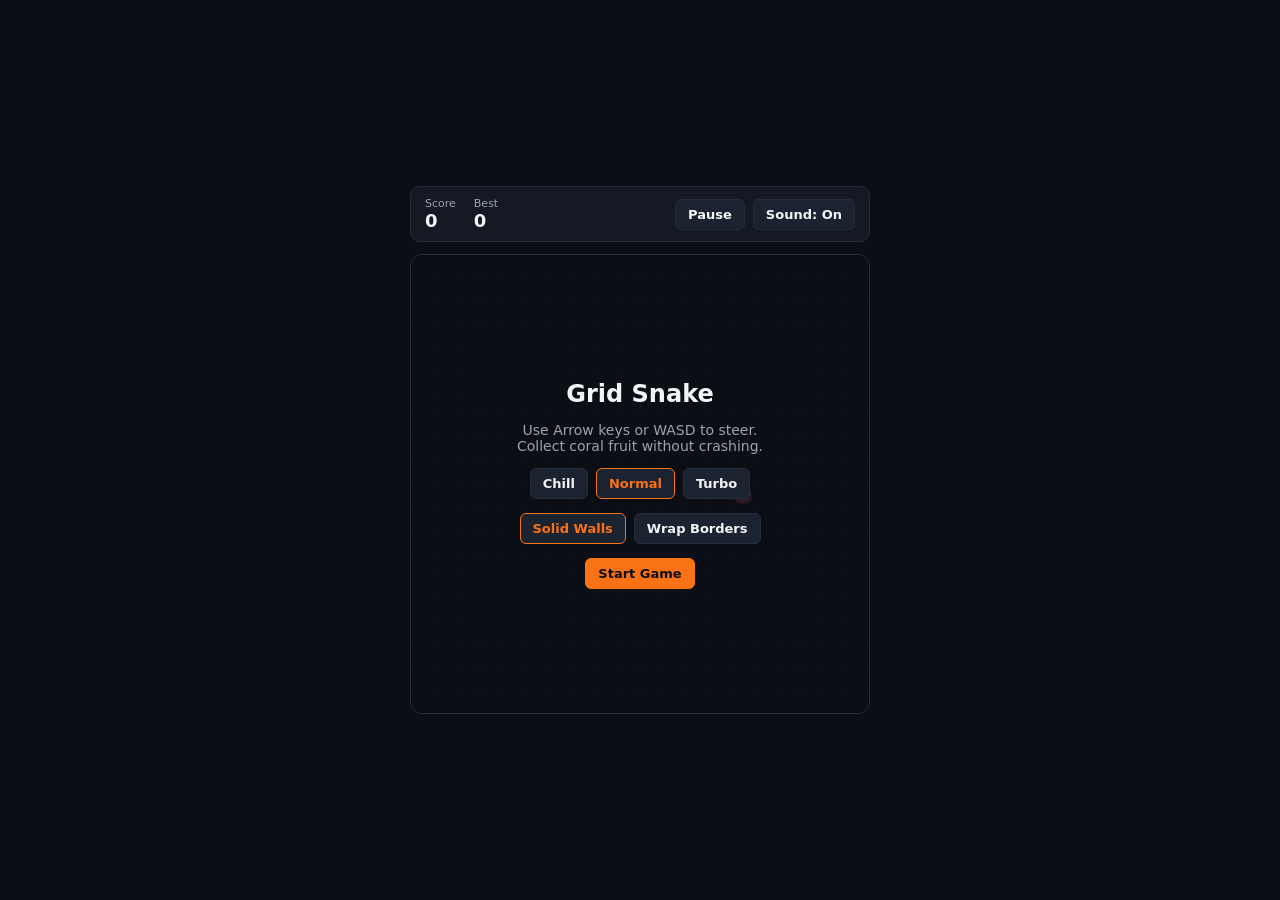
<file: public/games/snake.html>
<!doctype html>
<html lang="en">
  <head>
    <meta charset="UTF-8" />
    <meta name="viewport" content="width=device-width, initial-scale=1.0" />
    <title>Grid Snake</title>
    <style>
      :root {
        color-scheme: dark;
        --bg: #0b0e14;
        --panel: #141923;
        --border: #252d3b;
        --text: #f3f4f6;
        --muted: #9ca3af;
        --accent: #f97316;
        --accent-ink: #0b0d11;
      }
      * { box-sizing: border-box; }
      body {
        margin: 0;
        min-height: 100vh;
        display: flex;
        flex-direction: column;
        align-items: center;
        justify-content: center;
        gap: 12px;
        padding: 14px;
        background: var(--bg);
        color: var(--text);
        font-family: system-ui, -apple-system, sans-serif;
        user-select: none;
      }
      .hud {
        width: 100%;
        max-width: 460px;
        display: flex;
        align-items: center;
        justify-content: space-between;
        gap: 12px;
        padding: 10px 14px;
        background: var(--panel);
        border: 1px solid var(--border);
        border-radius: 10px;
      }
      .stats {
        display: flex;
        gap: 18px;
        font-variant-numeric: tabular-nums;
      }
      .stat-label { font-size: 11px; color: var(--muted); display: block; }
      .stat-val { font-size: 18px; font-weight: 700; }
      .hud-actions { display: flex; gap: 8px; }
      button {
        font-family: inherit;
        font-size: 13px;
        font-weight: 600;
        padding: 7px 12px;
        border-radius: 6px;
        border: 1px solid var(--border);
        background: #1c2330;
        color: var(--text);
        cursor: pointer;
      }
      button:hover { border-color: #4b5563; }
      button.primary {
        background: var(--accent);
        border-color: var(--accent);
        color: var(--accent-ink);
      }
      button.active-opt {
        border-color: var(--accent);
        color: var(--accent);
      }
      .board-wrap {
        position: relative;
        width: min(460px, 92vw);
        aspect-ratio: 1 / 1;
        background: var(--panel);
        border: 1px solid var(--border);
        border-radius: 12px;
        overflow: hidden;
      }
      canvas {
        display: block;
        width: 100%;
        height: 100%;
      }
      .overlay {
        position: absolute;
        inset: 0;
        background: rgba(11, 14, 20, 0.88);
        display: flex;
        flex-direction: column;
        align-items: center;
        justify-content: center;
        gap: 14px;
        padding: 24px;
        text-align: center;
      }
      .overlay[hidden] { display: none; }
      .overlay h1 { margin: 0; font-size: 24px; }
      .overlay p { margin: 0; font-size: 14px; color: var(--muted); max-width: 30ch; }
      .option-row { display: flex; flex-wrap: wrap; justify-content: center; gap: 8px; }
      .dpad {
        display: none;
        grid-template-columns: repeat(3, 48px);
        gap: 6px;
      }
      @media (pointer: coarse), (max-width: 560px) {
        .dpad { display: grid; }
      }
      .dpad button { height: 44px; padding: 0; font-size: 16px; }
    </style>
  </head>
  <body>
    <div class="hud">
      <div class="stats">
        <div><span class="stat-label">Score</span><span class="stat-val" id="score-el">0</span></div>
        <div><span class="stat-label">Best</span><span class="stat-val" id="best-el">0</span></div>
      </div>
      <div class="hud-actions">
        <button type="button" id="pause-btn" disabled>Pause</button>
        <button type="button" id="mute-btn">Sound: On</button>
      </div>
    </div>

    <div class="board-wrap">
      <canvas id="game" width="420" height="420"></canvas>

      <div class="overlay" id="menu-overlay">
        <h1 id="overlay-title">Grid Snake</h1>
        <p id="overlay-sub">Use Arrow keys or WASD to steer. Collect coral fruit without crashing.</p>
        <div class="option-row" aria-label="Speed">
          <button type="button" class="speed-opt" data-speed="135">Chill</button>
          <button type="button" class="speed-opt active-opt" data-speed="95">Normal</button>
          <button type="button" class="speed-opt" data-speed="65">Turbo</button>
        </div>
        <div class="option-row" aria-label="Walls">
          <button type="button" class="wall-opt active-opt" data-wrap="false">Solid Walls</button>
          <button type="button" class="wall-opt" data-wrap="true">Wrap Borders</button>
        </div>
        <button type="button" class="primary" id="start-btn">Start Game</button>
      </div>
    </div>

    <div class="dpad" aria-label="Touch controls">
      <span></span>
      <button type="button" data-dir="0,-1" aria-label="Up">▲</button>
      <span></span>
      <button type="button" data-dir="-1,0" aria-label="Left">◀</button>
      <button type="button" data-dir="0,1" aria-label="Down">▼</button>
      <button type="button" data-dir="1,0" aria-label="Right">▶</button>
    </div>

    <script>
      const GRID = 20;
      const CELL = 21;
      const BEST_KEY = 'arcadevault_snake_best';
      const canvas = document.getElementById('game');
      const ctx = canvas.getContext('2d');
      const scoreEl = document.getElementById('score-el');
      const bestEl = document.getElementById('best-el');
      const overlay = document.getElementById('menu-overlay');
      const overlayTitle = document.getElementById('overlay-title');
      const overlaySub = document.getElementById('overlay-sub');
      const startBtn = document.getElementById('start-btn');
      const pauseBtn = document.getElementById('pause-btn');
      const muteBtn = document.getElementById('mute-btn');

      let snake = [];
      let dir = { x: 1, y: 0 };
      let nextDir = { x: 1, y: 0 };
      let food = { x: 14, y: 10 };
      let score = 0;
      let best = Number(localStorage.getItem(BEST_KEY) || 0);
      let tickMs = 95;
      let wrapWalls = false;
      let state = 'MENU';
      let timerId = null;
      let muted = false;
      let audioCtx = null;

      bestEl.textContent = best;

      function beep(freq, dur, type = 'sine') {
        if (muted) return;
        try {
          if (!audioCtx) audioCtx = new (window.AudioContext || window.webkitAudioContext)();
          const osc = audioCtx.createOscillator();
          const gain = audioCtx.createGain();
          osc.type = type;
          osc.frequency.value = freq;
          gain.gain.setValueAtTime(0.08, audioCtx.currentTime);
          gain.gain.exponentialRampToValueAtTime(0.001, audioCtx.currentTime + dur);
          osc.connect(gain);
          gain.connect(audioCtx.destination);
          osc.start();
          osc.stop(audioCtx.currentTime + dur);
        } catch {}
      }

      function spawnFood() {
        const occupied = new Set(snake.map((s) => `${s.x},${s.y}`));
        const free = [];
        for (let y = 0; y < GRID; y++) {
          for (let x = 0; x < GRID; x++) {
            if (!occupied.has(`${x},${y}`)) free.push({ x, y });
          }
        }
        food = free.length ? free[Math.floor(Math.random() * free.length)] : { x: 0, y: 0 };
      }

      function startGame() {
        clearInterval(timerId);
        snake = [
          { x: 10, y: 10 },
          { x: 9, y: 10 },
          { x: 8, y: 10 },
        ];
        dir = { x: 1, y: 0 };
        nextDir = { x: 1, y: 0 };
        score = 0;
        scoreEl.textContent = '0';
        spawnFood();
        state = 'PLAYING';
        overlay.hidden = true;
        pauseBtn.disabled = false;
        pauseBtn.textContent = 'Pause';
        draw();
        timerId = setInterval(step, tickMs);
      }

      function togglePause() {
        if (state === 'PLAYING') {
          state = 'PAUSED';
          clearInterval(timerId);
          pauseBtn.textContent = 'Resume';
          overlayTitle.textContent = 'Paused';
          overlaySub.textContent = 'Press Space or click Resume to continue.';
          startBtn.textContent = 'Restart';
          overlay.hidden = false;
        } else if (state === 'PAUSED') {
          state = 'PLAYING';
          overlay.hidden = true;
          pauseBtn.textContent = 'Pause';
          timerId = setInterval(step, tickMs);
        }
      }

      function endGame() {
        state = 'OVER';
        clearInterval(timerId);
        pauseBtn.disabled = true;
        beep(170, 0.25, 'sawtooth');
        if (score > best) {
          best = score;
          bestEl.textContent = best;
          localStorage.setItem(BEST_KEY, String(best));
        }
        overlayTitle.textContent = 'Game Over';
        overlaySub.textContent = `Final score: ${score} · Best: ${best}`;
        startBtn.textContent = 'Play Again';
        overlay.hidden = false;
      }

      function step() {
        dir = nextDir;
        let nx = snake[0].x + dir.x;
        let ny = snake[0].y + dir.y;

        if (wrapWalls) {
          nx = (nx + GRID) % GRID;
          ny = (ny + GRID) % GRID;
        } else if (nx < 0 || nx >= GRID || ny < 0 || ny >= GRID) {
          endGame();
          return;
        }

        const willEat = nx === food.x && ny === food.y;
        const bodyToCheck = willEat ? snake : snake.slice(0, -1);
        if (bodyToCheck.some((seg) => seg.x === nx && seg.y === ny)) {
          endGame();
          return;
        }

        snake.unshift({ x: nx, y: ny });
        if (willEat) {
          score += 10;
          scoreEl.textContent = String(score);
          beep(520, 0.09, 'triangle');
          spawnFood();
        } else {
          snake.pop();
        }
        draw();
      }

      function draw() {
        ctx.fillStyle = '#111620';
        ctx.fillRect(0, 0, canvas.width, canvas.height);

        ctx.strokeStyle = '#1a2130';
        ctx.lineWidth = 1;
        for (let i = 1; i < GRID; i++) {
          ctx.beginPath();
          ctx.moveTo(i * CELL, 0);
          ctx.lineTo(i * CELL, canvas.height);
          ctx.stroke();
          ctx.beginPath();
          ctx.moveTo(0, i * CELL);
          ctx.lineTo(canvas.width, i * CELL);
          ctx.stroke();
        }

        // Fruit
        ctx.fillStyle = '#fb7185';
        ctx.beginPath();
        ctx.roundRect(food.x * CELL + 3, food.y * CELL + 3, CELL - 6, CELL - 6, 5);
        ctx.fill();

        // Snake segments
        snake.forEach((seg, idx) => {
          ctx.fillStyle = idx === 0 ? '#fb923c' : '#f97316';
          ctx.beginPath();
          ctx.roundRect(seg.x * CELL + 1.5, seg.y * CELL + 1.5, CELL - 3, CELL - 3, 5);
          ctx.fill();
        });
      }

      function queueDir(dx, dy) {
        if (dx === -dir.x && dy === -dir.y) return;
        nextDir = { x: dx, y: dy };
      }

      document.addEventListener('keydown', (e) => {
        const key = e.key.toLowerCase();
        if (['arrowup', 'arrowdown', 'arrowleft', 'arrowright', ' '].includes(key)) {
          e.preventDefault();
        }
        if (key === ' ' || key === 'p') {
          if (state === 'PLAYING' || state === 'PAUSED') togglePause();
          else if (state === 'MENU' || state === 'OVER') startGame();
          return;
        }
        if (state !== 'PLAYING') return;
        if (key === 'arrowup' || key === 'w') queueDir(0, -1);
        else if (key === 'arrowdown' || key === 's') queueDir(0, 1);
        else if (key === 'arrowleft' || key === 'a') queueDir(-1, 0);
        else if (key === 'arrowright' || key === 'd') queueDir(1, 0);
      });

      document.querySelectorAll('.speed-opt').forEach((btn) => {
        btn.addEventListener('click', () => {
          document.querySelectorAll('.speed-opt').forEach((b) => b.classList.remove('active-opt'));
          btn.classList.add('active-opt');
          tickMs = Number(btn.dataset.speed);
        });
      });

      document.querySelectorAll('.wall-opt').forEach((btn) => {
        btn.addEventListener('click', () => {
          document.querySelectorAll('.wall-opt').forEach((b) => b.classList.remove('active-opt'));
          btn.classList.add('active-opt');
          wrapWalls = btn.dataset.wrap === 'true';
        });
      });

      document.querySelectorAll('[data-dir]').forEach((btn) => {
        btn.addEventListener('click', () => {
          if (state !== 'PLAYING') return;
          const [dx, dy] = btn.dataset.dir.split(',').map(Number);
          queueDir(dx, dy);
        });
      });

      startBtn.addEventListener('click', startGame);
      pauseBtn.addEventListener('click', togglePause);
      muteBtn.addEventListener('click', () => {
        muted = !muted;
        muteBtn.textContent = muted ? 'Sound: Off' : 'Sound: On';
      });

      draw();
    </script>
  </body>
</html>
</file>
